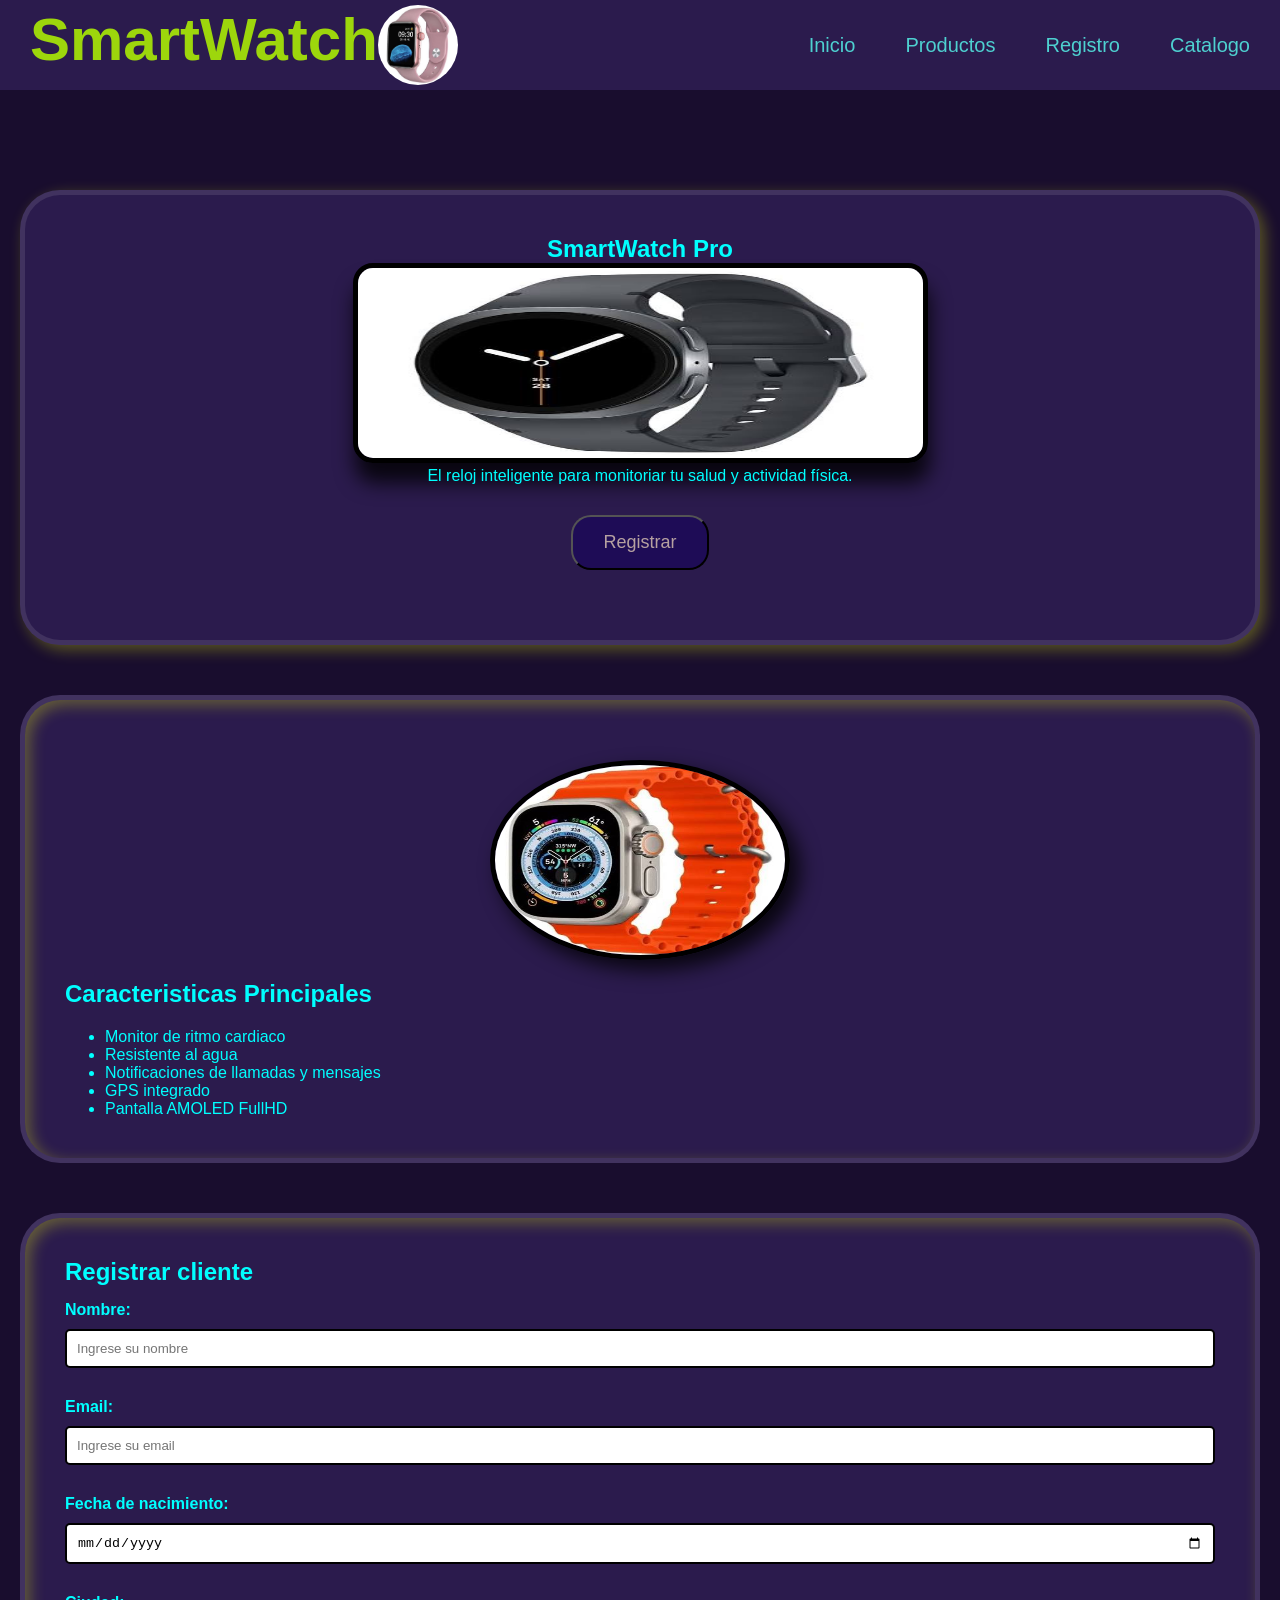
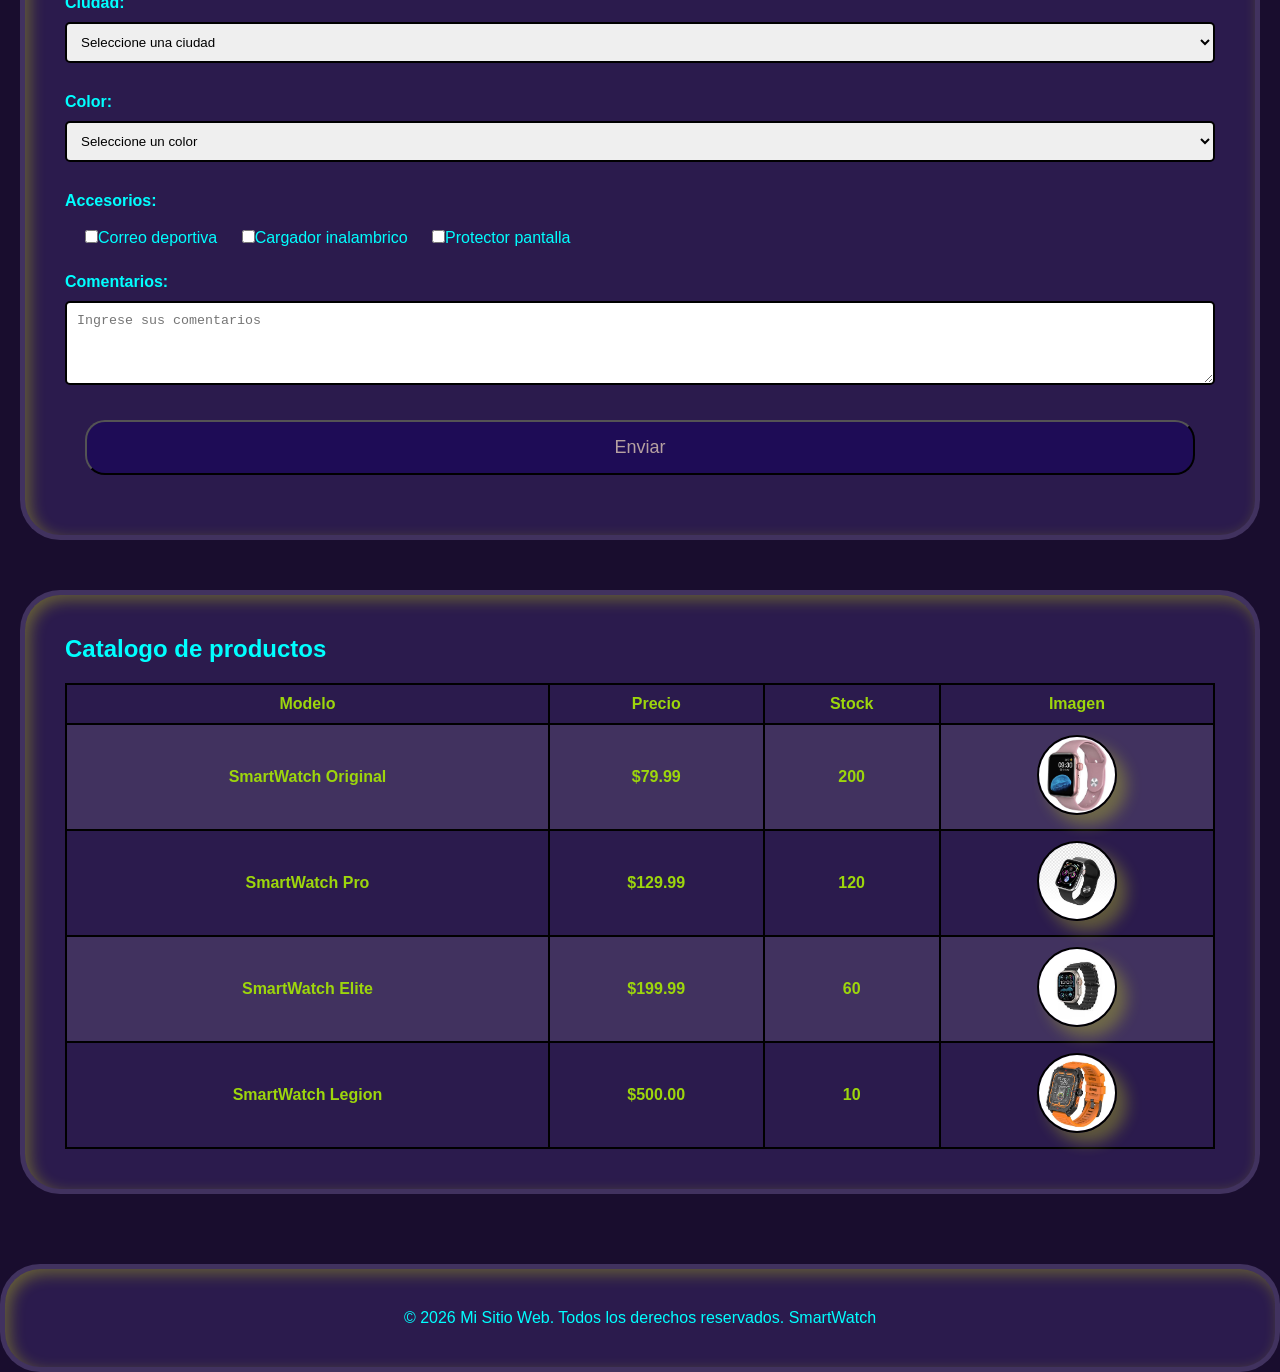
<file: Disñeo web y movil/index.html>
<!DOCTYPE html>
<html lang="en">
<head>
    <meta charset="UTF-8">
    <meta name="viewport" content="width=device-width, initial-scale=1.0">
    <title>SmartWatch</title>
    <link rel="stylesheet" href="./CSS/style.css">
</head>
<body>
    <!-- Encabezado -->
    <header>
        <div class="logo">
            <h1>SmartWatch</h1>  
            <img src="./img/smartwatch1.jpg" width="80px" height="80px">
        </div>
        <nav>
            <ul>
                <li><a href="#inicio">Inicio</a></li>
                <li><a href="#productos">Productos</a></li>
                <li><a href="#registro">Registro</a></li>
                <li><a href="#catalogo">Catalogo</a></li>
            </ul>
        </nav>
    </header>
    <!-- Contenido principal -->
    <main>
        <section id="inicio" class="hero">
            <h1>SmartWatch Pro</h1>
            <img src="./img/smartwatch2.jpg" width="200px" height="200px">
            <p>El reloj inteligente para monitoriar tu salud y actividad física.</p>
            <button>Registrar</button>
        </section>
    <!-- Sección de Características -->
        <section id="productos" class="productos">
            <img src="./img/smartwatch.jpg" width="100px" height="100px">
            <h2>Caracteristicas Principales</h2>
            <ul>
                <li>Monitor de ritmo cardiaco</li>
                <li>Resistente al agua</li>
                <li>Notificaciones de llamadas y mensajes</li>
                <li>GPS integrado</li>
                <li>Pantalla AMOLED FullHD</li>
            </ul>
        </section>
    <!-- Formulario de Registro -->
        <section id="registro" class="registro"> 
            <h2>Registrar cliente</h2>
            <form>
                <label for="nombre">Nombre:</label>
                <input 
                    type="text"
                    name="nombre"
                    id="nombre"
                    placeholder="Ingrese su nombre">
                <label for="email">Email:</label>
                <input 
                    type="email"
                    name="email"
                    id="email"
                    placeholder="Ingrese su email">
                <label for="fecha">Fecha de nacimiento:</label>
                <input 
                    type="date"
                    name="fecha"
                    id="fecha">
                <label for="ciudad">Ciudad:</label>
                <select name="ciudad" id="ciudad">
                    <option value="">Seleccione una ciudad</option>
                    <option value="S">Santiago</option>
                    <option value="V">Valparaiso</option>
                    <option value="C">Cartagena</option>
                    <option value="I">Iquique</option>
                </select>
                <label for="color">Color:</label>
                <select name="color" id="color">
                    <option value="">Seleccione un color</option>
                    <option value="N">Negro</option>
                    <option value="B">Blanco</option>
                    <option value="R">Rojo</option>
                    <option value="A">Azul</option>
                </select>
                <label for="accesorios">Accesorios:</label>
                <div class="checkbox-group">
                    <input 
                        type="checkbox"
                        name="correa"
                        id="correa">Correo deportiva
                    <input 
                        type="checkbox"
                        name="cargador" 
                        id="cargador">Cargador inalambrico
                    <input 
                        type="checkbox"
                        name="protector" 
                        id="protector">Protector pantalla
                </div>
                <label for="comentarios">Comentarios:</label>
                <textarea
                    name="comentarios"
                    id="comentarios"
                    cols="30"
                    rows="4"
                    placeholder="Ingrese sus comentarios"></textarea>
                <button type="submit">Enviar</button>
            </form>
        </section>
        <!-- Sección de Catalogo -->
        <section id="catalogo" class="catalogo">
            <h2>Catalogo de productos</h2>
            <table>
                <tr>
                    <th>Modelo</th>
                    <th>Precio</th>
                    <th>Stock</th>
                    <th>Imagen</th>
                </tr>
                <tr>
                    <th>SmartWatch Original</th>
                    <th>$79.99</th>
                    <th>200</th>
                    <th><img src="./img/smartwatch1.jpg" width="60px" height="60px"></th>
                </tr>
                <tr>
                    <th>SmartWatch Pro</th>
                    <th>$129.99</th>
                    <th>120</th>
                    <th><img src="./img/smartwatch3.jpg" width="60px" height="60px"></th>
                </tr>
                <tr>
                    <th>SmartWatch Elite</th>
                    <th>$199.99</th>
                    <th>60</th>
                    <th><img src="./img/smartwatch4.jpg" width="60px" height="60px"></th>
                </tr>
                <tr>
                    <th>SmartWatch Legion</th>
                    <th>$500.00</th>
                    <th>10</th>
                    <th><img src="./img/smartwatch5.jpg" width="60px" height="60px"></th>
                </tr>
            </table>
        </section>
    </main>
    <!-- Pie de página -->
    <footer>
        <p>&copy; 2026 Mi Sitio Web. Todos los derechos reservados. SmartWatch</p>
    </footer>
</body>
</html>

<!-- 11/08/26-->
</file>
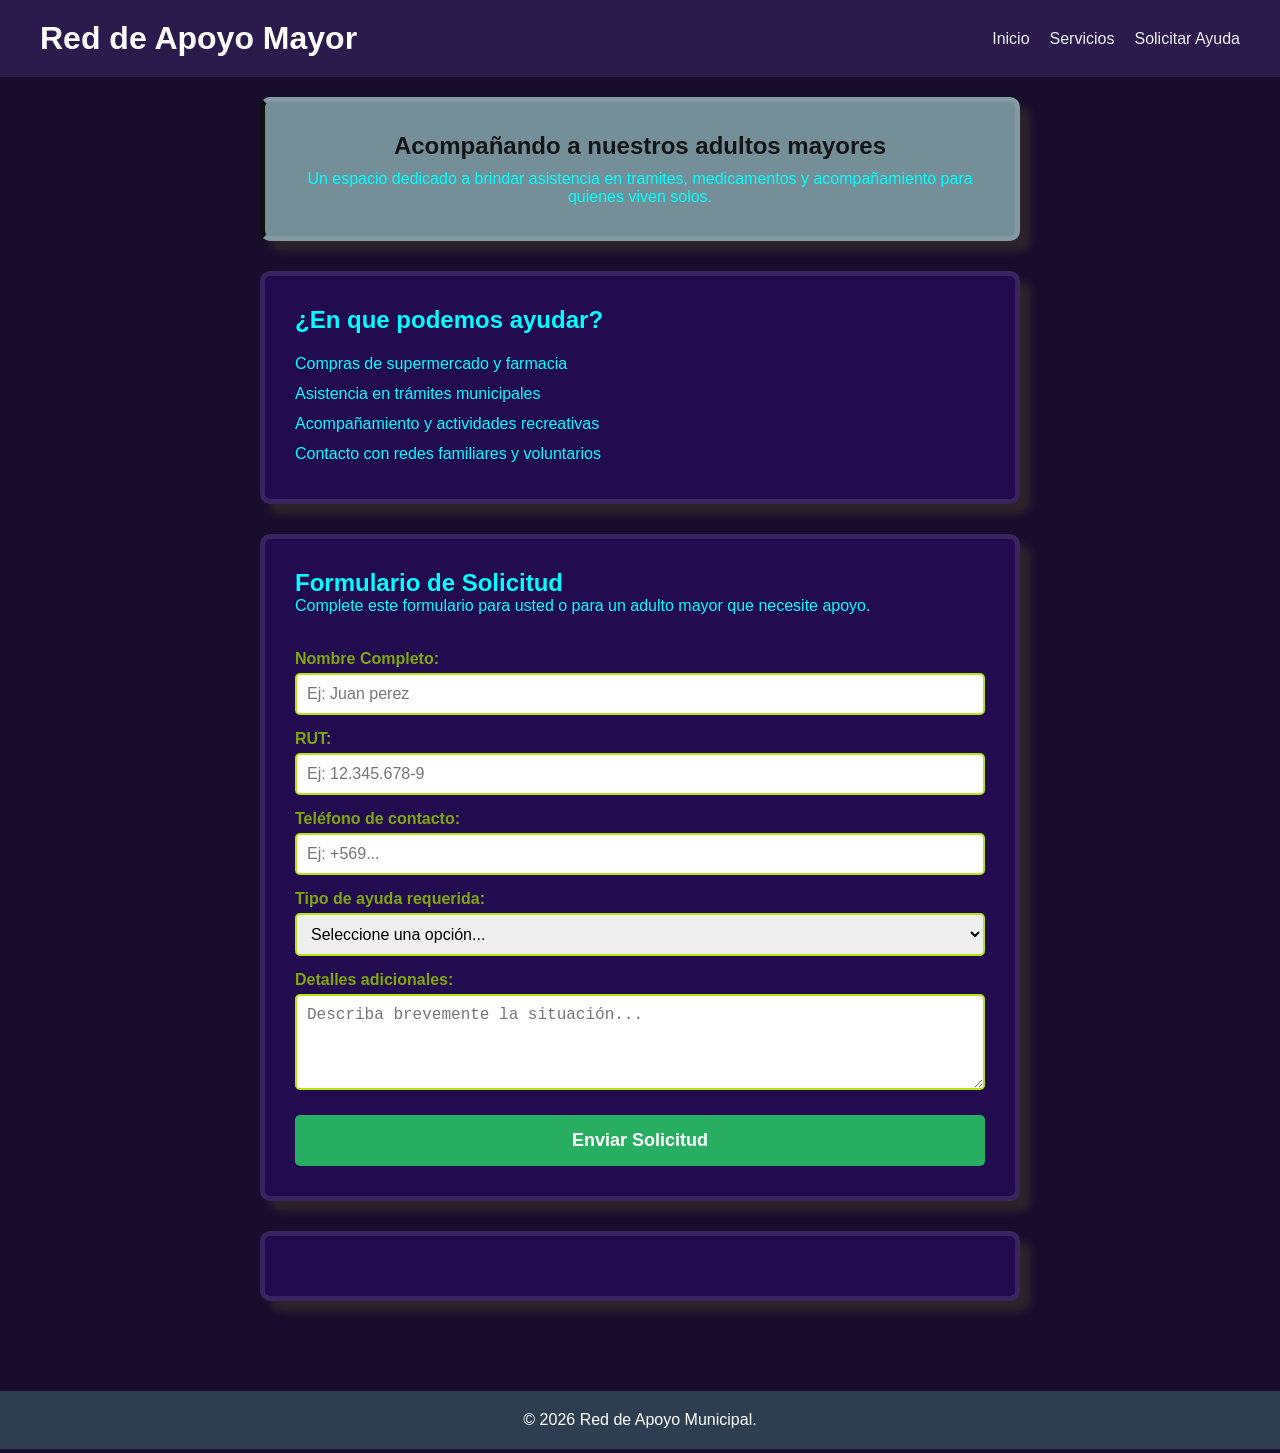
<file: Disñeo web y movil/demostracion.html>
<!DOCTYPE html>
<html lang="es">
<head>
    <meta charset="UTF-8">
    <meta name="viewport" content="width=device-width, initial-scale=1.0">
    <title>Red de Apoyo Mayor</title>
    <link rel="stylesheet" href="./CSS/style2.css">
</head>
<body>
    <header>
        <div class="logo">
            <h1>Red de Apoyo Mayor</h1>
        </div>
        <nav>
            <ul>
                <li><a href="#inicio">Inicio</a></li>
                <li><a href="#servicios">Servicios</a></li>
                <li><a href="#solicitud">Solicitar Ayuda</a></li>
            </ul>
        </nav>
    </header>

    <main>
        <section id="inicio" class="hero">
            <h2>Acompañando a nuestros adultos mayores</h2>
            <p>Un espacio dedicado a brindar asistencia en tramites, medicamentos y acompañamiento para quienes viven solos.</p>
        </section>

        <section id="servicios" class="servicios">
            <h2>¿En que podemos ayudar?</h2>
            <div class="lista-servicios">
                <ul>
                    <li> Compras de supermercado y farmacia</li>
                    <li> Asistencia en trámites municipales</li>
                    <li> Acompañamiento y actividades recreativas</li>
                    <li> Contacto con redes familiares y voluntarios</li>
                </ul>
            </div>
        </section>

        <section id="solicitud" class="registro">
            <h2>Formulario de Solicitud</h2>
            <p>Complete este formulario para usted o para un adulto mayor que necesite apoyo.</p>
            
            <form id="formularioAyuda">
                <label for="nombre">Nombre Completo:</label>
                <input 
                    type="text
                    name="nombre" 
                    id="nombre" 
                    placeholder="Ej: Juan perez" >

                <label for="rut">RUT:</label>
                <input 
                    type="text" 
                    name="rut" 
                    id="rut" 
                    placeholder="Ej: 12.345.678-9">

                <label for="telefono">Teléfono de contacto:</label>
                <input 
                    type="tel" 
                    name="telefono" 
                    id="telefono" 
                    placeholder="Ej: +569...">

                <label for="tipo_ayuda">Tipo de ayuda requerida:</label>
                <select name="tipo_ayuda" id="tipo_ayuda">
                    <option value="">Seleccione una opción...</option>
                    <option value="Tramites">Trámites legales o municipales</option>
                    <option value="Medicamentos">Compra/Retiro de medicamentos</option>
                    <option value="Compras">Compras de insumos básicos</option>
                    <option value="Acompañamiento">Acompañamiento / Recreación</option>
                </select>

                <label for="detalles">Detalles adicionales:</label>
                <textarea name="detalles" id="detalles" rows="4" placeholder="Describa brevemente la situación..."></textarea>

                <button type="submit">Enviar Solicitud</button>
            </form>
        </section>
        <section>
            <div id="resultadoSolicitud"></div>  
        </section>
    </main>
    <footer>
        <p>&copy; 2026 Red de Apoyo Municipal.</p>
    </footer>

    <script src="./JavaScript/javaScript.js"></script>
</body>
</html>
</file>
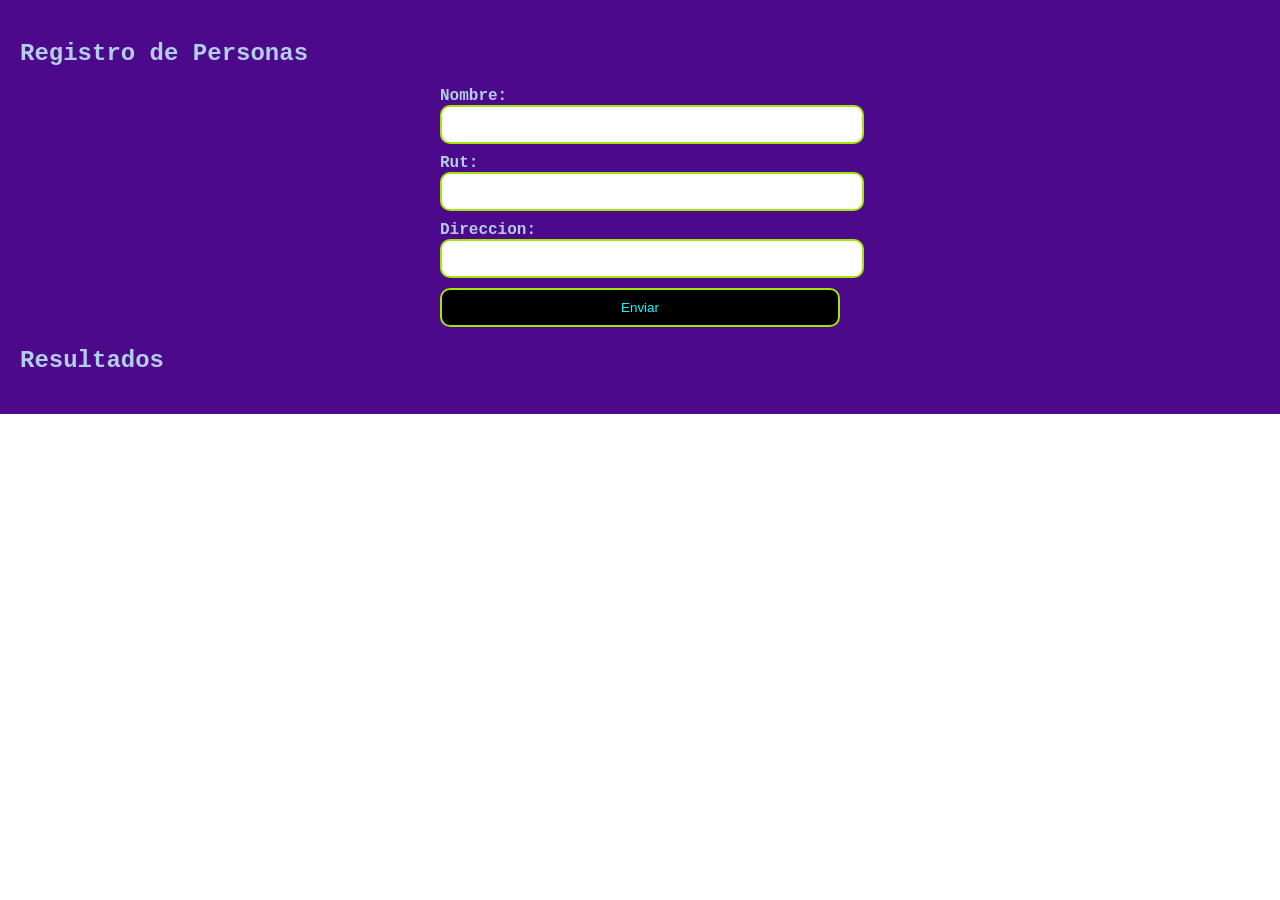
<file: Disñeo web y movil/practicaJS.html>
<!DOCTYPE html>
<html lang="en">
<head>
    <meta charset="UTF-8">
    <meta name="viewport" content="width=device-width, initial-scale=1.0">
    <title>Practica Incorporacion js</title>
    <link rel="stylesheet" href="./CSS/style1.css">
</head>
<body>
    <section>
        <h1>Registro de Personas</h1>
        <form action="" id="formularioPersona">
            <div>
                <label for="nombre">Nombre:</label>
                <input 
                    type="text" 
                    name="nombre" 
                    id="nombre">
            </div>
            <div>
                <label for="rut">Rut:</label>
                <input 
                    type="text" 
                    name="rut" 
                    id="rut">
            </div>
            <div>
                <label for="direccion">Direccion:</label>
                <input 
                    type="text" 
                    name="direccion" 
                    id="direccion">
            </div>
            <button type="submit">Enviar</button>
        </form>
        <div>
            <h2>Resultados</h2>
            <p id="resultados"></p>
        </div>
    </section>

    <script src="./JavaScript/PersonasPractica.js"></script>
</body>
</html>
</file>
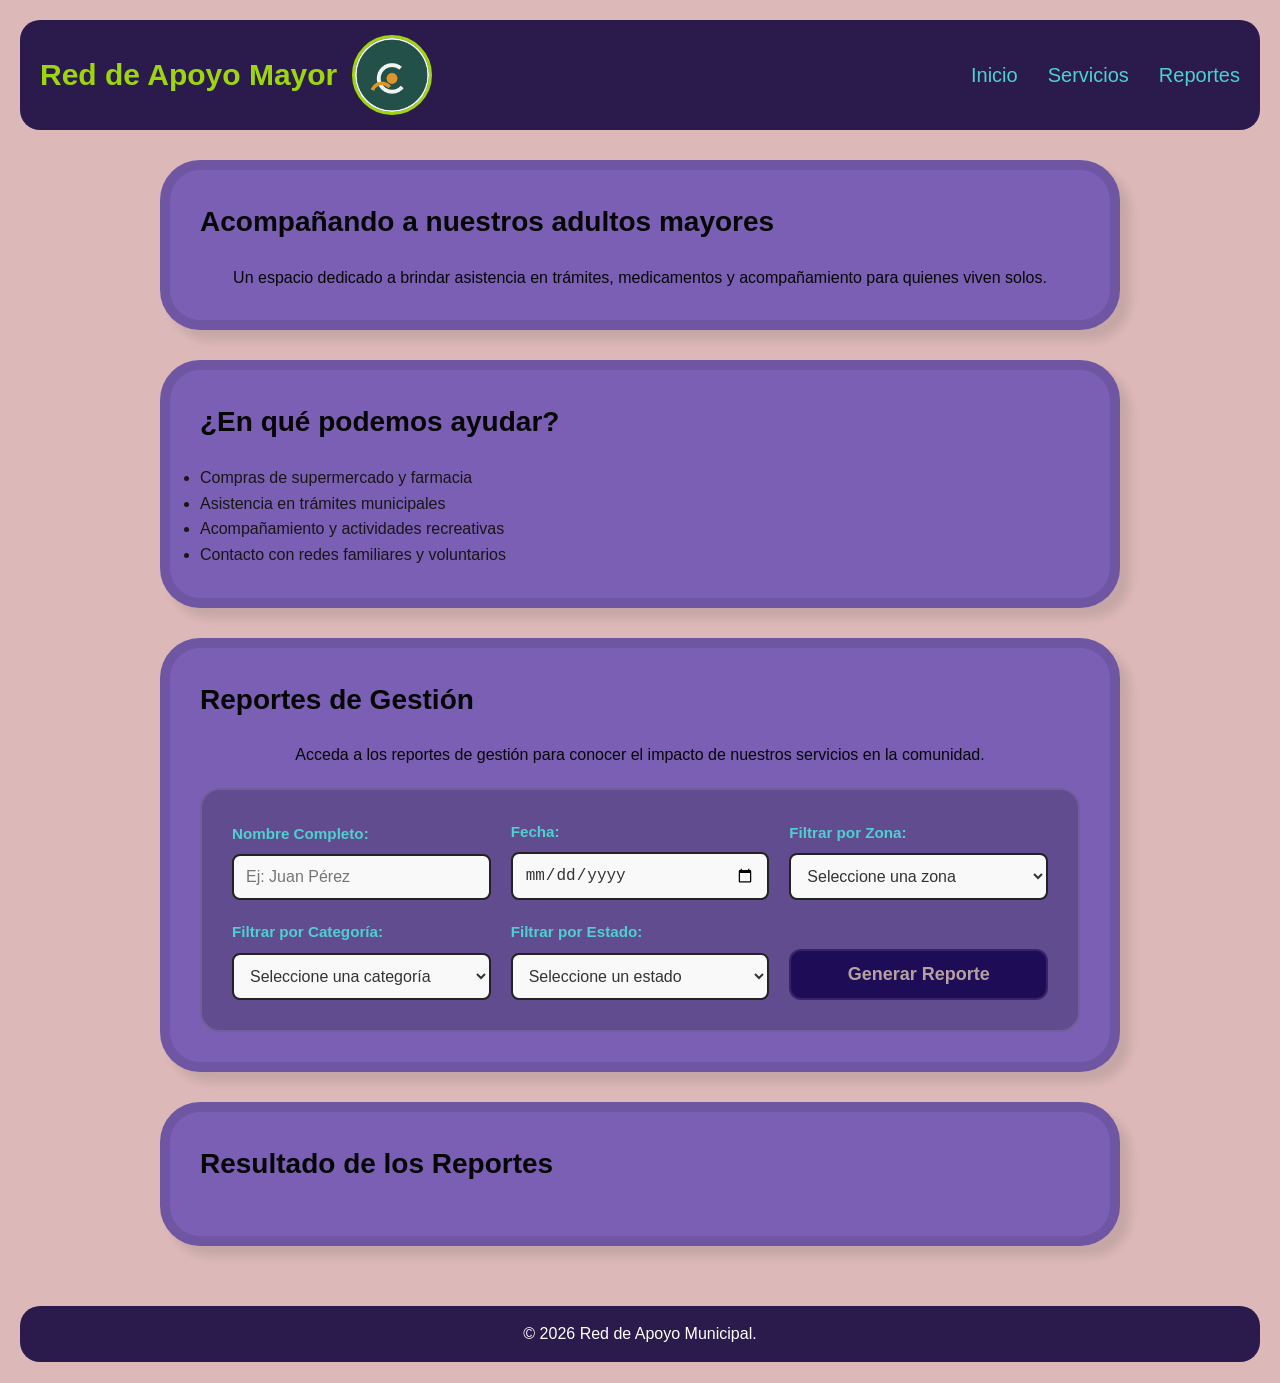
<file: Disñeo web y movil/rubrica1.html>
<!DOCTYPE html>
<html lang="en">
<head>
    <meta charset="UTF-8">
    <meta name="viewport" content="width=device-width, initial-scale=1.0">
    <link rel="stylesheet" href="./CSS/style3.css">
    <title>Rubrica 1 - Adulto Mayores </title>
</head>
<body>
    <header>
        <div class="logo">
            <h1>Red de Apoyo Mayor</h1>
            <img src="./img/logo.jpg" width="80px" height="80px">
        </div>
        <nav>
            <ul>
                <li><a href="#inicio">Inicio</a></li>
                <li><a href="#servicios">Servicios</a></li>
                <li><a href="#reportes">Reportes</a></li>
            </ul>
        </nav>
    </header>

    <main>
        <section id="inicio" class="hero">
            <h2>Acompañando a nuestros adultos mayores</h2>
            <p>Un espacio dedicado a brindar asistencia en trámites, medicamentos y acompañamiento para quienes viven solos.</p>
        </section>

        <section id="servicios" class="servicios">
            <h2>¿En qué podemos ayudar?</h2>
            <div class="lista-servicios">
                <ul>
                    <li>Compras de supermercado y farmacia</li>
                    <li>Asistencia en trámites municipales</li>
                    <li>Acompañamiento y actividades recreativas</li>
                    <li>Contacto con redes familiares y voluntarios</li>
                </ul>
            </div>
        </section>
        <section id="reportes" class="reportes">
    <h2>Reportes de Gestión</h2>
    <p>Acceda a los reportes de gestión para conocer el impacto de nuestros servicios en la comunidad.</p>
    
    <form id="formularioReportes">
        <div class="item_filtros">
            <label for="nombre">Nombre Completo:</label>
            <input type="text" name="nombre" id="nombre" placeholder="Ej: Juan Pérez">
        </div>
        
        <div class="item_filtros">
            <label for="fecha">Fecha:</label>
            <input type="date" name="fecha" id="fecha">
        </div>
        
        <div class="item_filtros">
            <label for="filtroZona">Filtrar por Zona:</label>
            <!-- Faltaba el atributo name aquí -->
            <select name="zona" id="filtroZona">
                <option value="">Seleccione una zona</option>
                <option value="Norte">Norte</option>
                <option value="Sur">Sur</option>
                <option value="Centro">Centro</option>
            </select>
        </div>
        
        <div class="item_filtros">
            <label for="filtroCategoria">Filtrar por Categoría:</label>
            <!-- Faltaba el atributo name aquí -->
            <select name="categoria" id="filtroCategoria">
                <option value="">Seleccione una categoría</option>
                <option value="Compras">Compras</option>
                <option value="Tramites">Trámites</option>
                <option value="Acompañamiento">Acompañamiento</option>
            </select>
        </div>
        
        <div class="item_filtros">
            <label for="filtroEstado">Filtrar por Estado:</label>
            <select name="estado" id="filtroEstado">
                <option value="">Seleccione un estado</option>
                <option value="Pendiente">Pendiente</option>
                <option value="Asignada">Asignada</option>
                <option value="Completada">Completada</option>
            </select>
        </div>
        
        <button type="submit" class="btn-enviar">Generar Reporte</button>
    </form>
</section>
        <section>
            <H2> Resultado de los Reportes</H2>
            <div id="resultadoReportes"></div>
        </section>
    </main>
    <footer>
        <p>&copy; 2026 Red de Apoyo Municipal.</p>
    </footer>
    <script src="./JavaScript/js.js"></script>
</body>
</html>
</file>
<file: Disñeo web y movil/CSS/style.css>
*{
    margin: 0;
    padding: 0;
    box-sizing: border-box;
}
body{
    font-family: Arial, Helvetica, sans-serif;
    background-color: rgb(25, 13, 46);
    color: #00ffff;
}

/* HEADER FIJO */
header{
    position: fixed;                    /* posicion fija */
    top: 0;
    left: 0;
    width: 100%;
    height: 90px;
    display: flex;                      /* Posicionar horizontal*/
    justify-content: space-between;
    align-items: center;
    padding: 0 30px;                   /* separar de los bordes*/
    background-color: rgb(43, 27, 77);
    z-index: 1000px;
}
.logo{
    color:rgb(157, 214, 12);
    font-size: 30px;    
    font-weight: bold;
    display: flex;
}
.logo img{
    border-radius: 50%;

}
nav ul {
    list-style: none;
    display: flex;
}
nav li {
    margin-left: 50px;              /* formar un espacio entre el navegador*/
}
nav a {
    text-decoration: none;
    color: #4ed0d0;
    font-size: 20px;
}
nav a:hover {
    color: rgb(157, 214, 12);
    transition: 0.3s;
}

main{
    margin-top: 120px;                  /* separar el main del header*/
    padding: 20px;
}
.hero{
    background-color: rgb(43, 27, 77);                  /* Un morado un poco más claro */
    border: 5px solid rgba(255, 255, 255, 0.1);         /* Borde blanco */
    border-radius: 40px;                                  /* Bordes redondeados */
    padding: 40px;
    box-shadow: 5px 5px 15px rgba(235, 247, 7, 0.3);
    text-align: center;
}
.hero img{
    width: 50%;
    max-width: 700px;
    border-radius: 20px;
    border: 5px solid black;
    box-shadow: 2px 20px 20px rgba(0, 0, 0, 0.8);
}
.hero button{
    background-color: rgb(30, 12, 86);
    color: #b6a1a1;
    margin: 30px 0;
    padding: 15px 30px;
    font-size: 18px;
    cursor: pointer;                                        /* Cambiar el cursor al pasar por encima */
    border-radius: 20px;
}
.hero button:hover{
    background-color: rgb(141, 212, 26);
    color: rgb(0, 0, 0);
    transition: 0.3s;
}
section{
    margin-top: 50px;
    background-color: rgb(43, 27, 77);
    border: 5px solid rgba(255, 255, 255, 0.1);
    border-radius: 40px;
    padding: 40px;
    box-shadow: inset 5px 5px 15px rgba(235, 247, 7, 0.3);
}
.productos img{
    width: 300px;
    height: 200px;
    max-width: 700px;
    border-radius: 50%;
    border: 5px solid black;
    box-shadow: 10px 10px 20px rgba(0, 0, 0, 0.8);
    display: block;
    margin: 20px auto; /* Centrar la imagen */
}
.productos ul{
    margin-top: 20px;
    margin-left: 40px;
}
/* formulario*/
form{
    display: flex;
    flex-direction: column;
}
label{
    margin-top: 15px;
    margin-bottom: 5px;
    font-weight: bold;
}
input,select,textarea{
    padding: 10px;
    border-radius: 5px;
    border: none;
    margin-top: 5px;
    margin-bottom: 15px;
    border: 2px solid black;
}
.checkbox-group{
    margin-top: 10px;
}
.checkbox-group input{
    margin-left: 20px;
}
form button{
    background-color: rgb(30, 12, 86);
    color: #b6a1a1;
    margin: 20px;
    padding: 15px 30px;
    font-size: 18px;
    cursor: pointer;                                        /* Cambiar el cursor al pasar por encima */
    border-radius: 20px;
}
form button:hover{
    background-color: rgb(141, 212, 26);
    color: rgb(0, 0, 0);
    transition: 0.3s;
}
table{
    width: 100%;
    border-collapse: collapse;
    margin-top: 20px;
}
th{
    padding: 10px;
    text-align: center;
    border: 2px solid black;
    color: rgb(157, 214, 12);
}
td{
    padding: 10px;
    text-align: center;
    border: 2px solid black;
}
tr:nth-child(even){
    background-color: rgba(255, 255, 255, 0.1);
}
table img{
    width: 80px;
    height: 80px;
    border-radius: 50%;
    border: 2px solid black;
    box-shadow: 10px 10px 15px rgba(218, 232, 21, 0.3);
}

/* FOOTER */
footer{
    background-color: rgb(43, 27, 77);
    border: 5px solid rgba(255, 255, 255, 0.1);
    border-radius: 40px;
    padding: 40px;
    box-shadow: inset 5px 5px 15px rgba(235, 247, 7, 0.3);
    text-align: center;
    margin-top: 50px;
}
</file>
<file: Disñeo web y movil/CSS/style2.css>
* {
    margin: 0;
    padding: 0;
    box-sizing: border-box;
}

body {
    font-family: Arial, Helvetica, sans-serif;
    background-color: rgb(25, 13, 46);
    color: #00ffff;}

/* HEADER */
header {
    background-color: rgb(43, 27, 77);
    color: white;
    padding: 20px 40px;
    display: flex;
    justify-content: space-between;
    align-items: center;
}

nav ul {
    list-style: none;
    display: flex;
}

nav li {
    margin-left: 20px;
}

nav a {
    text-decoration: none;
    color: #ecf0f1;
    font-size: 16px;
}

nav a:hover {
    color: #3498db;
    transition: 0.3s;
}

/* MAIN */
main {
    padding: 20px;
    max-width: 800px;
    margin: 0 auto;
}

section {
    background-color: rgb(34, 11, 79);
    margin-bottom: 30px;
    padding: 30px;
    border-radius: 10px;
    box-shadow: 10px 10px 10px rgba(221, 254, 7, 0.1);
    border: 5px solid rgba(255, 255, 255, 0.1);

}

.hero {
    text-align: center;
    background-color: #758f98;
    border-left: 5px solid #0f0f10;
}

.hero h2 {
    color: #151515;
    margin-bottom: 10px;
}

.servicios ul {
    margin-top: 15px;
    list-style: none;
    line-height: 30px; 
}

/* FORMULARIO */
form {
    display: flex;
    flex-direction: column;
    margin-top: 20px;
}

label {
    margin-top: 15px;
    margin-bottom: 5px;
    font-weight: bold;
    color: #7fa80d;
}

input, select, textarea {
    padding: 10px;
    border-radius: 5px;
    border: 2px solid #b7e510;
    font-size: 16px;
}

button {
    margin-top: 25px;
    padding: 15px;
    background-color: #27ae60;
    color: white;
    border: none;
    border-radius: 5px;
    font-size: 18px;
    cursor: pointer;
    font-weight: bold;
}

button:hover {
    background-color: #219150;
    transition: 0.3s;
}
footer {
    text-align: center;
    padding: 20px;
    background-color: #2c3e50;
    color: white;
    margin-top: 40px;
}
</file>
<file: Disñeo web y movil/CSS/style1.css>
body{
    font-family: 'Courier New', Courier, monospace;
    margin: 0;
    padding: 0;
    box-sizing: border-box;
}
section{
    padding: 20px;
    background-color: rgb(77, 9, 139);
    color: rgb(178, 206, 230);
}
button{
    background-color: black;
    color: aqua;
    cursor: pointer;
    padding: 10px 20px;
    text-decoration: none;
    border-radius: 10px;
}
form{
    display: flex;
    flex-direction: column;
    gap: 10px;                     /* separacion*/
    max-width: 400px;
    margin: 0 auto;
}
form label{
    font-weight: bold;
}
form input, form button{
    padding: 10px;
    border-radius: 10px;
    border: 2px solid rgb(162, 229, 6);
    width: 100%;
}
</file>
<file: Disñeo web y movil/CSS/style3.css>
*{
    margin: 0;
    padding: 0;
    box-sizing: border-box;
}

body{
    font-family: Arial, sans-serif;
    background-color: rgb(220, 184, 184);
    color: #191616;
    line-height: 1.6;
    padding: 20px;
}
header{
    background-color: rgb(43, 27, 77);
    padding: 15px 20px;
    display: flex;
    justify-content: space-between;
    align-items: center;
    color: #fff;
    border-radius: 20px;
}
.logo{
    display: flex;
    align-items: center;  
    gap: 15px;   /* Espacio entre la imagen y el texto */
}
.logo h1{
    font-size: 30px;
    color: rgb(157, 214, 12);
}
.logo img{
    border: 3px solid rgb(157, 214, 12);
    border-radius: 50%;
}
nav ul {
    list-style: none;
    display: flex;
    gap: 30px;      /* Espacio entre los elementos*/
}
nav a {
    text-decoration: none;
    color: #4ed0d0;
    font-size: 20px;
}
nav a:hover {
    color: rgb(157, 214, 12);
    transition: 0.3s;
}
/* MAIN */
main{
    padding: 30px 20px;
    display: flex;
    flex-direction: column;
    gap: 30px;
    max-width: 1000px;  
    margin: 0 auto;       /* Centrar el contenido */    
}
section{
    background-color: rgb(122, 95, 180);
    border: 10px solid rgba(14, 14, 14, 0.1);
    border-radius: 40px;
    padding: 30px;
    box-shadow: 10px 10px 10px rgba(7, 7, 7, 0.1);
}
section h2{
    font-size: 28px;
    margin-bottom: 20px;            /* Separar el título del contenido */
    color: rgb(6, 6, 6);
}
section p{
    font-size: 16px;
    color: rgb(6, 6, 6);
    text-align: center;              
}
/* SERVICIOS */
#formularioReportes {
    display: grid;
    grid-template-columns: repeat(auto-fit, minmax(200px, 1fr));
    gap: 20px;
    /* Estilo del contenedor */
    background-color: rgba(0, 0, 0, 0.2);
    padding: 30px;
    border-radius: 20px;
    border: 2px solid rgba(255, 255, 255, 0.1);
    margin-top: 20px;
    
    /* Alineamos los elementos hacia abajo para que el botón cuadre con los inputs */
    align-items: end; 
}

.item_filtros {
    display: flex;
    flex-direction: column;
}

.item_filtros label {
    font-weight: bold;
    color: #4ed0d0; 
    margin-bottom: 8px;
    font-size: 0.95rem;
}

.item_filtros input,
.item_filtros select {
    padding: 12px;
    border-radius: 8px;
    border: 2px solid #222;
    background-color: #f9f9f9;
    color: #333;
    font-size: 1rem;
    transition: all 0.3s ease;
}

/* Efecto al hacer clic en los inputs */
.item_filtros input:focus,
.item_filtros select:focus {
    border-color: rgb(157, 214, 12); 
    box-shadow: 0 0 10px rgba(157, 214, 12, 0.4);
    outline: none; /* Quita el borde */
}

/* ESTILO DEL BOTON */
.btn-enviar {
    background-color: rgb(30, 12, 86);
    color: #b6a1a1;
    padding: 13px 20px;
    font-size: 18px;
    font-weight: bold;
    cursor: pointer;
    border-radius: 12px;
    border: 2px solid rgba(255, 255, 255, 0.1);
    transition: all 0.3s ease;
    height: max-content; /* Evita que el botón se estire a lo alto */
}

.btn-enviar:hover {
    background-color: rgb(141, 212, 26);
    color: rgb(0, 0, 0);
    box-shadow: 0 5px 15px rgba(141, 212, 26, 0.3);
}
footer {
    background-color: rgb(43, 27, 77);
    color: #fff;
    text-align: center;
    padding: 15px 20px;
    border-radius: 20px;
    margin-top: 30px;
}

/* MODO CELULAR  */
@media (max-width: 768px) {
    /* Ajustes para el Header en moviles */
    header {
        flex-direction: column;
        text-align: center;
        gap: 20px;
        padding: 20px 15px;
    }

    .logo {
        flex-direction: column;
    }

    nav ul {
        flex-wrap: wrap;
        justify-content: center;
    }


    section {
        padding: 25px 15px;
        border-radius: 20px;
    }

    section h2 {
        font-size: 1.6rem;
    }

    .item_filtros {
        flex: 1 1 100%; /* Ocupa el 100% del ancho disponible */
    }
}
</file>
